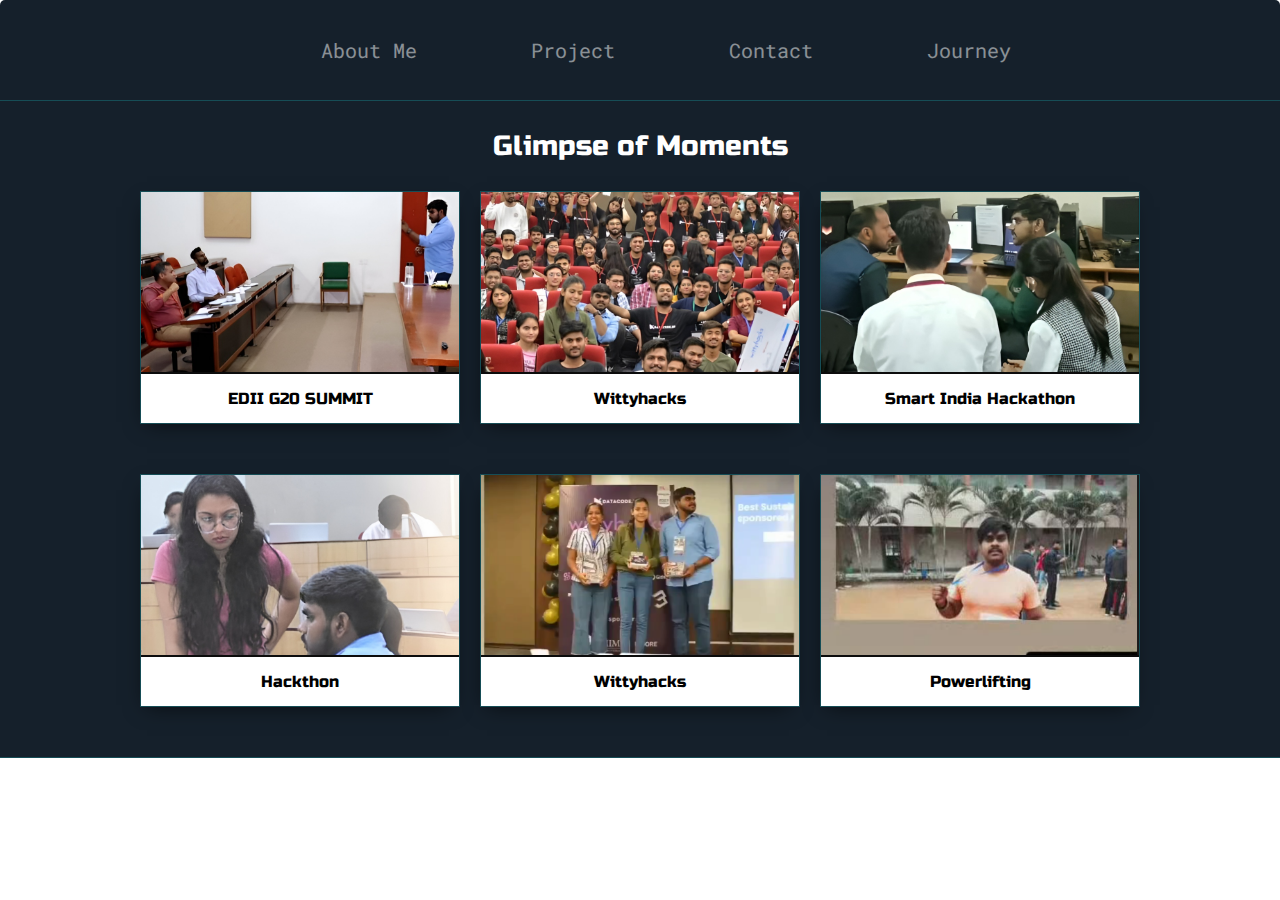
<file: moment.html>
<!DOCTYPE html>
<html lang="en">

<head>
    <meta charset="UTF-8">
    <meta name="viewport" content="width=device-width, initial-scale=1.0">
    <title>Shikher Kumar</title>
    <link rel="apple-touch-icon" sizes="180x180" href="./images/apple-touch-icon.png">
    <link rel="icon" type="image/png" sizes="32x32" href="./images/favicon-32x32.png">
    <link rel="icon" type="image/png" sizes="16x16" href="./images/favicon-16x16.png">
    <link rel="manifest" href="./images/site.webmanifest">

    <link href="https://fonts.googleapis.com/css2?family=Russo+One&display=swap" rel="stylesheet">
    <link href="https://fonts.googleapis.com/css2?family=Roboto+Mono:wght@500&family=Russo+One&display=swap"
        rel="stylesheet">
    <link rel="stylesheet" type="text/css" href="default.css">
</head>
<div class="nav-wrapper">
    <ul id="navigation" style="margin-left: 20%;">
        <li class="link"><a href="index.html#About">About me</a></li>
        <li class="link"><a href="./project.html">Project</a></li>
        <li class="link"><a href="index.html#contact">Contact</a></li>
        <li class="link"><a href="./Journey.html">Journey</a></li>


    </ul>
</div>
<div>
    <section class="s1">
        <div class="main-container">

            <a name="project"></a>
            <h3 style="text-align: center;">Glimpse of Moments</h3>

            <div class="post-wrapper">

                <div>
                    <div class="post">
                        <img class="thumbnail" src="images/moment1.jpg">
                        <div class="post-preview">
                            <h6 class="post-title" style="text-align: center;">EDII G20 SUMMIT</h6>

                        </div>
                    </div>
                </div>

                <div>
                    <div class="post">
                        <img class="thumbnail" src="images/moment5.jpg">
                        <div class="post-preview">
                            <h6 class="post-title" style="text-align: center;">Wittyhacks</h6>


                        </div>
                    </div>
                </div>

                <div>
                    <div class="post">

                        <img class="thumbnail" src="images/moment3.jpg">
                        <div class="post-preview">
                            <h6 class="post-title" style="text-align: center;">Smart India Hackathon </h6>


                        </div>
                    </div>
                </div>
            </div>



        </div>




        <div class="post-wrapper">

            <div>
                <div class="post">
                    <img class="thumbnail" src="images/moment2.jpg">
                    <div class="post-preview">
                        <h6 class="post-title" style="text-align: center;">Hackthon</h6>

                    </div>
                </div>
            </div>

            <div>
                <div class="post">
                    <img class="thumbnail" src="images/moment7.png">
                    <div class="post-preview">
                        <h6 class="post-title" style="text-align: center;">Wittyhacks</h6>


                    </div>
                </div>
            </div>

            <div>
                <div class="post">

                    <img class="thumbnail" src="images/moment6.png">
                    <div class="post-preview">
                        <h6 class="post-title" style="text-align: center;"> Powerlifting</h6>


                    </div>
                </div>
            </div>
        </div>



</div>
</section>
</div>
</body>

</html>
</file>
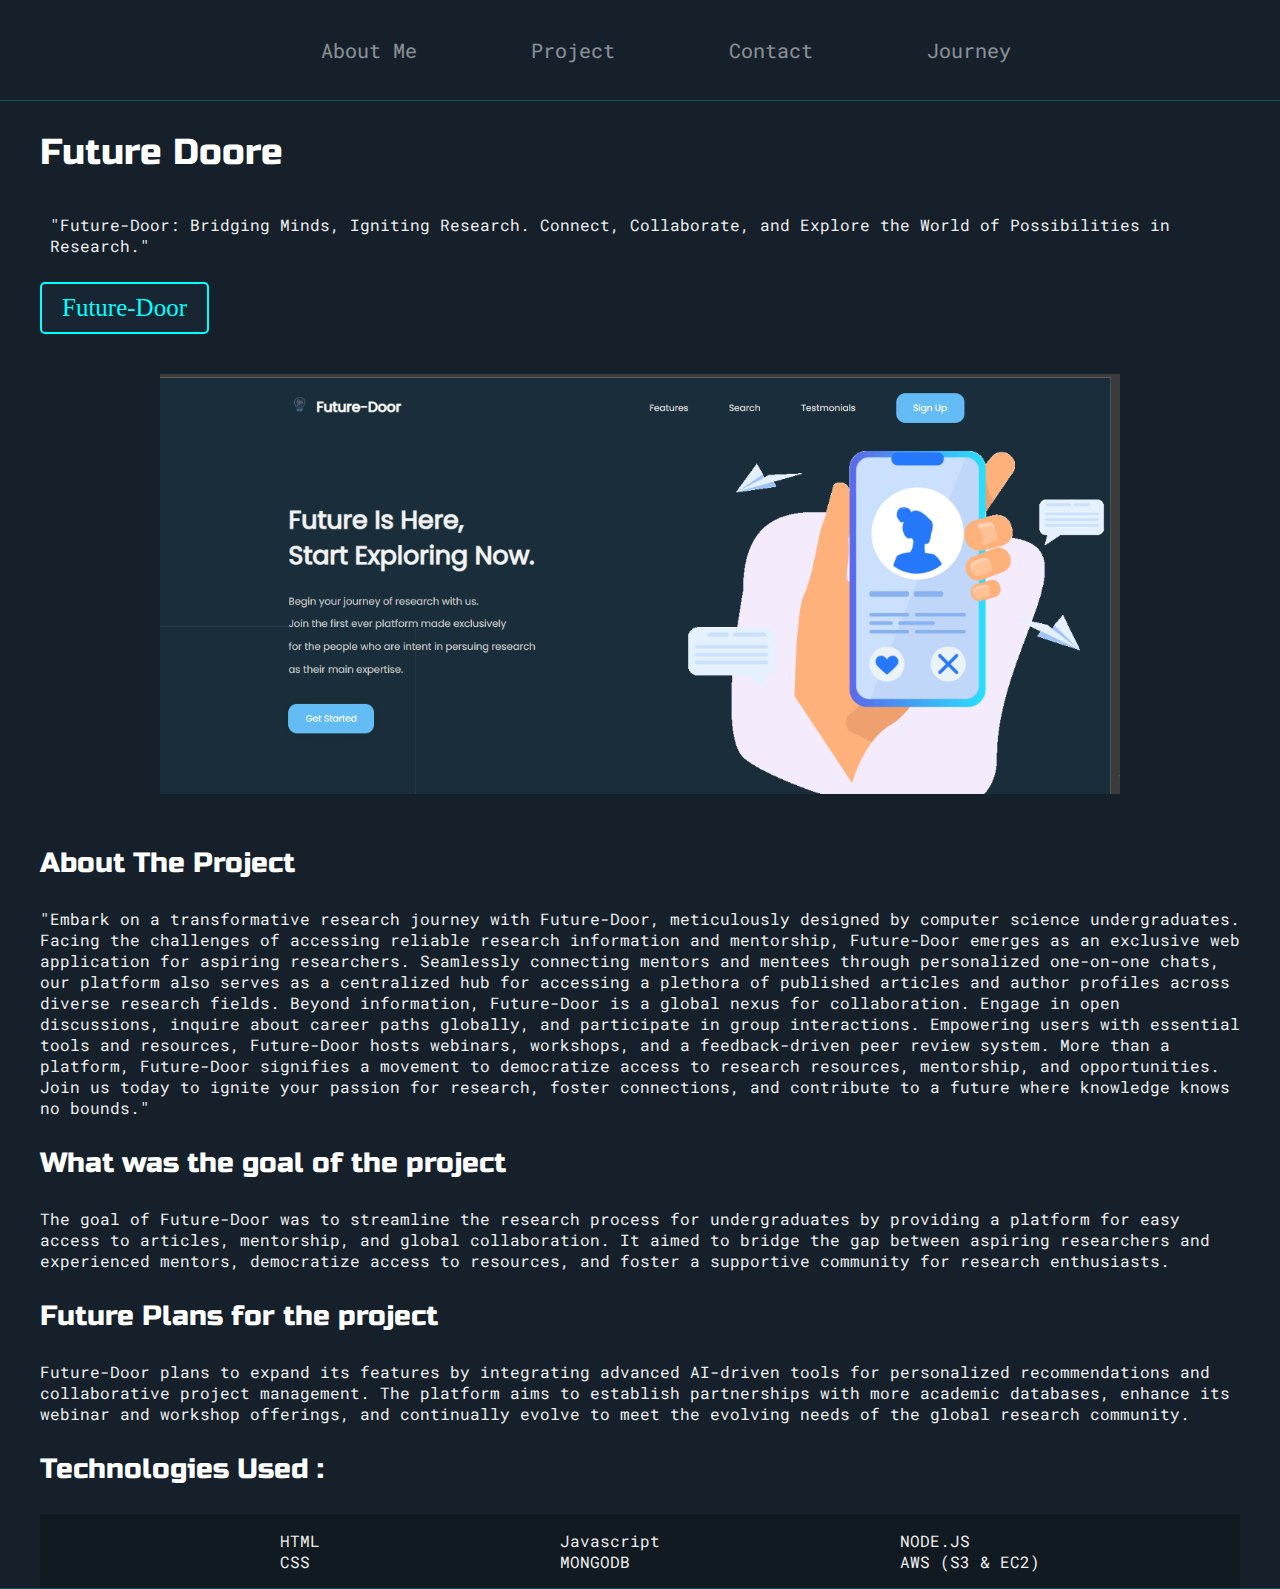
<file: post.html>
<!DOCTYPE html>
<html lang="en">

<head>
    <meta charset="UTF-8">
    <meta name="viewport" content="width=device-width, initial-scale=1.0">
    <title>Shikher Kumar</title>

    <link rel="apple-touch-icon" sizes="180x180" href="./images/apple-touch-icon.png">
    <link rel="icon" type="image/png" sizes="32x32" href="./images/favicon-32x32.png">
    <link rel="icon" type="image/png" sizes="16x16" href="./images/favicon-16x16.png">
    <link rel="manifest" href="./images/site.webmanifest">

    <link href="https://fonts.googleapis.com/css2?family=Russo+One&display=swap" rel="stylesheet">

    <link href="https://fonts.googleapis.com/css2?family=Roboto+Mono:wght@500&family=Russo+One&display=swap"
        rel="stylesheet">


    <link id="theme-style" rel="stylesheet" type="text/css" href="">
    <link rel="stylesheet" type="text/css" href="default.css">
</head>

<body class="s1">
    <div class="nav-wrapper">



        <ul id="navigation" style="margin-left: 20%;">
            <li class="link"><a href="index.html#About">About me</a></li>
            <li class="link"><a href="./project.html">Project</a></li>
            <li class="link"><a href="index.html#contact">Contact</a></li>
            <li class="link"><a href="./Journey.html">Journey</a></li>


        </ul>
    </div>
    <div class="main-container">
        
        <div>
            
            <h2 style="color: #ffffff;">Future Doore</h2>
            <p style="padding: 10px">"Future-Door: Bridging Minds, Igniting Research. Connect, Collaborate, and Explore the World of Possibilities in Research."</p>
            <div>
                <a href="https://github.com/SHIKHER09/Future-Door" 
                   style="display: inline-block; 
                          padding: 10px 20px; 
                          background-color: rgb(25, 39, 52, 0.8); 
                          color:aqua; 
                          text-decoration: none; 
                          border-radius: 5px; 
                          border: 2px solid aqua;
                          text-align: center;"
                           onmouseover="this.style.backgroundColor='black'"
                           onmouseout="this.style.backgroundColor='rgb(25, 39, 52, 0.8'">
                   Future-Door
                </a>
            </div>
        </div>
        <div class="img-container">
			<img src="images/2022-12-08.png"
				style="margin-bottom: 20px;margin-top: 40px; width: 80%;padding-left: 10%;">
		</div>
        <h3>About The Project</h3>
			<p style="justify-content: left;">"Embark on a transformative research journey with Future-Door, meticulously designed by computer science undergraduates. Facing the challenges of accessing reliable research information and mentorship, Future-Door emerges as an exclusive web application for aspiring researchers. Seamlessly connecting mentors and mentees through personalized one-on-one chats, our platform also serves as a centralized hub for accessing a plethora of published articles and author profiles across diverse research fields.

                Beyond information, Future-Door is a global nexus for collaboration. Engage in open discussions, inquire about career paths globally, and participate in group interactions. Empowering users with essential tools and resources, Future-Door hosts webinars, workshops, and a feedback-driven peer review system.
                
                More than a platform, Future-Door signifies a movement to democratize access to research resources, mentorship, and opportunities. Join us today to ignite your passion for research, foster connections, and contribute to a future where knowledge knows no bounds."</p>


                <h3>What was the goal of the project</h3>
                <p>The goal of Future-Door was to streamline the research process for undergraduates by providing a platform for easy access to articles, mentorship, and global collaboration. It aimed to bridge the gap between aspiring researchers and experienced mentors, democratize access to resources, and foster a supportive community for research enthusiasts.</p>
                <h3>Future Plans for the project</h3>
                <p>Future-Door plans to expand its features by integrating advanced AI-driven tools for personalized recommendations and collaborative project management. The platform aims to establish partnerships with more academic databases, enhance its webinar and workshop offerings, and continually evolve to meet the evolving needs of the global research community.</p>
            </div>

		
		<div  class="main-container">
            <h3>Technologies Used :</h3>
            <div  id="skills">
			<ul>
				<li>HTML</li>
				<li>CSS</li>
			</ul>
            <ul>
                <li>Javascript</li>
				<li>MONGODB</li>
            </ul>
            <ul>				
                <li>NODE.JS</li>
				<li>AWS (S3 & EC2)</li>
            </ul>
        </div>
		
		
		
	</div>

    
    
</body>

</html>
</file>
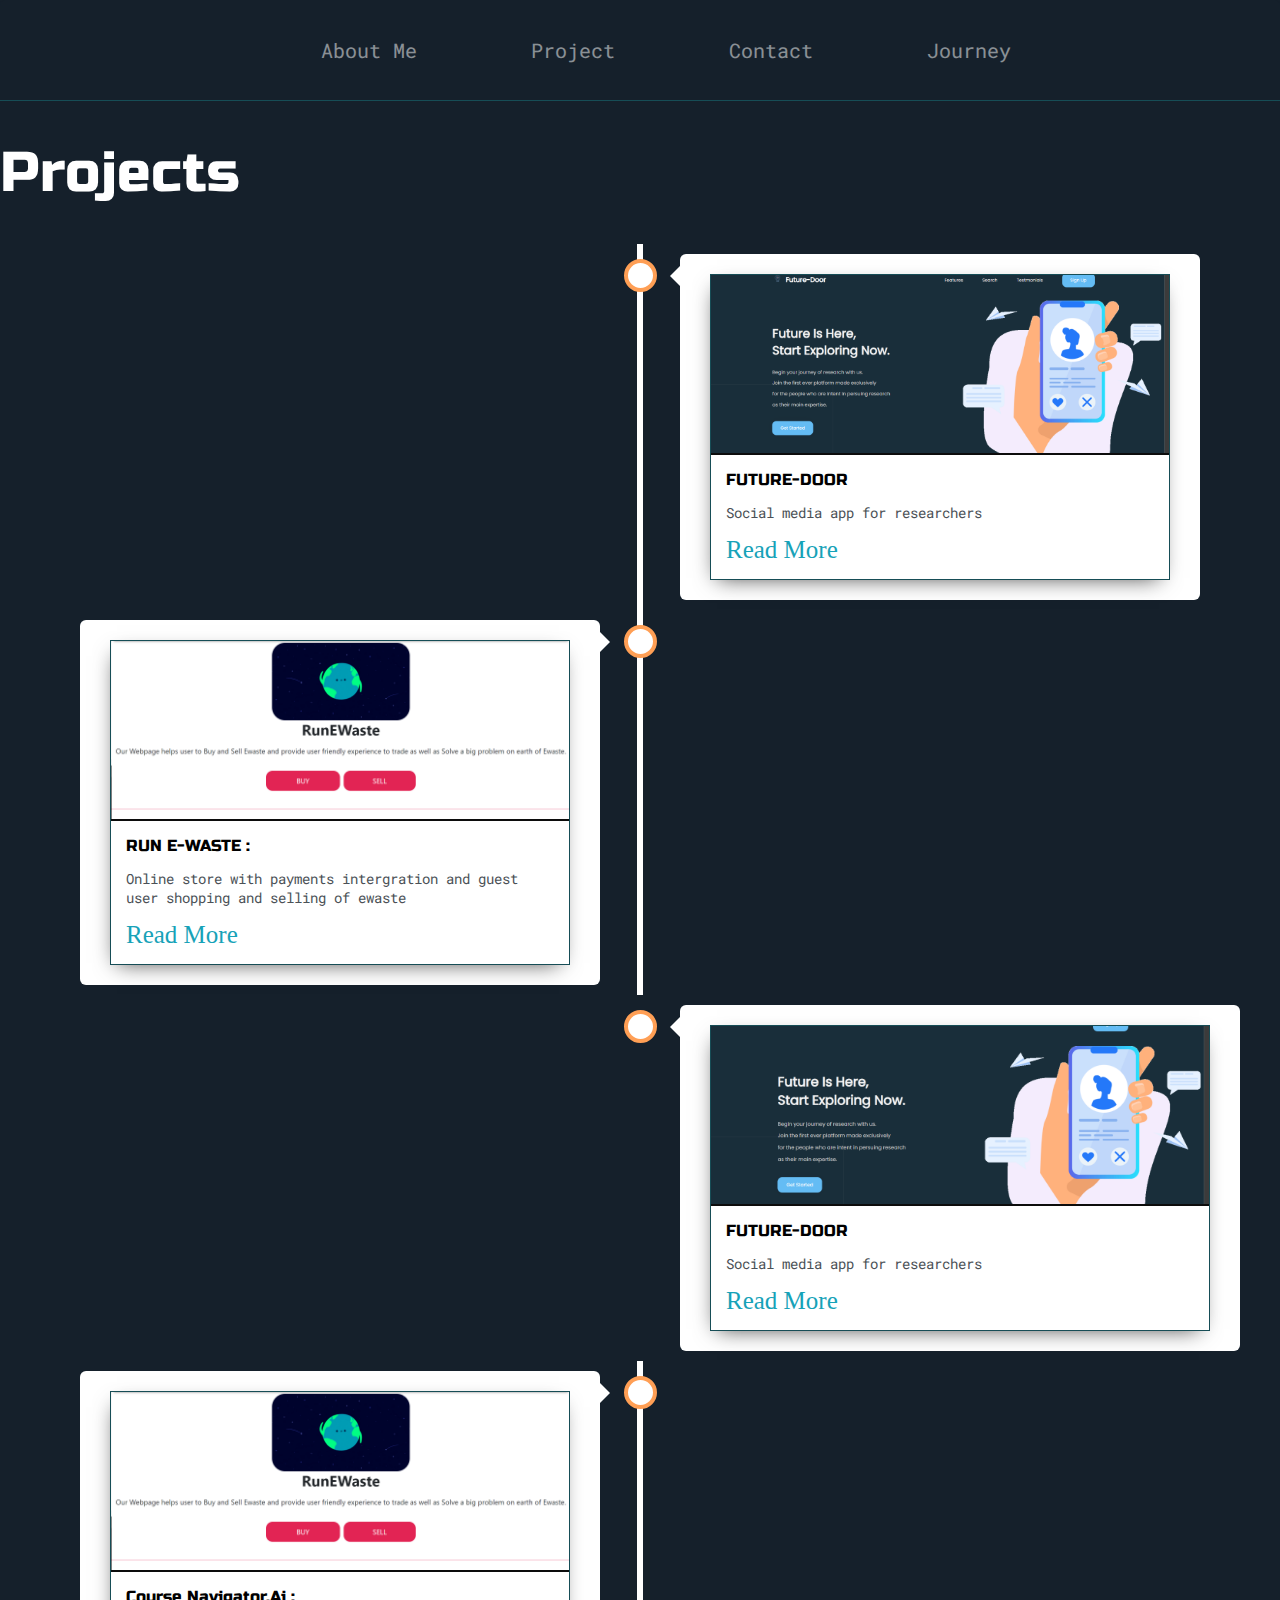
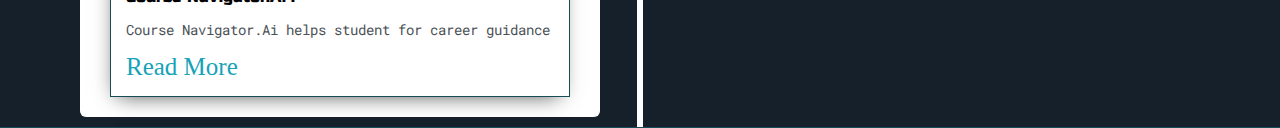
<file: project.html>
<!DOCTYPE html>
<html lang="en">

<head>
    <meta charset="UTF-8">
    <meta name="viewport" content="width=device-width, initial-scale=1.0">
    <title>Shikher Kumar</title>

    <link rel="apple-touch-icon" sizes="180x180" href="./images/apple-touch-icon.png">
    <link rel="icon" type="image/png" sizes="32x32" href="./images/favicon-32x32.png">
    <link rel="icon" type="image/png" sizes="16x16" href="./images/favicon-16x16.png">
    <link rel="manifest" href="./images/site.webmanifest">

    <link href="https://fonts.googleapis.com/css2?family=Russo+One&display=swap" rel="stylesheet">

    <link href="https://fonts.googleapis.com/css2?family=Roboto+Mono:wght@500&family=Russo+One&display=swap"
        rel="stylesheet">


    <link id="theme-style" rel="stylesheet" type="text/css" href="">
    <link rel="stylesheet" type="text/css" href="default.css">
</head>

<body class="s1">
    <div class="nav-wrapper">



        <ul id="navigation" style="margin-left: 20%;">
            <li class="link"><a href="index.html#About">About me</a></li>
            <li class="link"><a href="./project.html">Project</a></li>
            <li class="link"><a href="index.html#contact">Contact</a></li>
            <li class="link"><a href="./Journey.html">Journey</a></li>


        </ul>
    </div>
    <div>
        <h1 style="align-self: center;">Projects</h1>
    </div>



    <div class="timeline">

        <div class="container right">
            <div class="content">
                <div>
                    <div class="post">
                        <img class="thumbnail" src="images/2022-12-08.png">
                        <div class="post-preview">
                            <h6 class="post-title">FUTURE-DOOR</h6>
                            <p class="post-intro">Social media app for researchers</p>
                            <a href="post.html">Read More</a>
                        </div>
                    </div>
                </div>
            </div>
        </div>




        <div class="container left">
            <div class="content">
                <div>
                    <div class="post">
                        <img class="thumbnail" src="images/runewaste.png">
                        <div class="post-preview">
                            <h6 class="post-title">RUN E-WASTE :</h6>
                            <p class="post-intro">Online store with payments intergration and guest user shopping and
                                selling of ewaste</p>
                            <a href="https://runewastepro-1.vercel.app/LandingPage">Read More</a>
                        </div>
                    </div>
                </div>
            </div>
        </div>
    </div>



    <div class="container right">
        <div class="content">
            <div>
                <div class="post">
                    <img class="thumbnail" src="images/2022-12-08.png">
                    <div class="post-preview">
                        <h6 class="post-title">FUTURE-DOOR</h6>
                        <p class="post-intro">Social media app for researchers</p>
                        <a href="post.html">Read More</a>
                    </div>
                </div>
            </div>
        </div>
    </div>



    <div class="timeline">
        <div class="container left">
            <div class="content">
                <div class="post">
                    <img class="thumbnail" src="images/runewaste.png">
                    <div class="post-preview">
                        <h6 class="post-title">Course Navigator.Ai
                            :</h6>
                        <p class="post-intro">Course Navigator.Ai helps student for career guidance </p>
                        <a href="https://aii-08up.onrender.com/form">Read More</a>
                    </div>
                </div>
            </div>
        </div>
    </div>


    </div>
</body>
<style>
    * {
        box-sizing: border-box;
    }

    /* Set a background color */


    /* The actual timeline (the vertical ruler) */
    .timeline {
        position: relative;
        max-width: 1200px;
        margin: 0 auto;
    }

    /* The actual timeline (the vertical ruler) */
    .timeline::after {
        content: '';
        position: absolute;
        width: 6px;
        background-color: white;
        top: 0;
        bottom: 0;
        left: 50%;
        margin-left: -3px;
    }

    /* Container around content */
    .container {
        padding: 10px 40px;
        position: relative;
        background-color: inherit;
        width: 50%;
    }

    /* The circles on the timeline */
    .container::after {
        content: '';
        position: absolute;
        width: 25px;
        height: 25px;
        right: -17px;
        background-color: white;
        border: 4px solid #FF9F55;
        top: 15px;
        border-radius: 50%;
        z-index: 1;
    }

    /* Place the container to the left */
    .left {
        left: 0;
    }

    /* Place the container to the right */
    .right {
        left: 50%;
    }

    /* Add arrows to the left container (pointing right) */
    .left::before {
        content: " ";
        height: 0;
        position: absolute;
        top: 22px;
        width: 0;
        z-index: 1;
        right: 30px;
        border: medium solid white;
        border-width: 10px 0 10px 10px;
        border-color: transparent transparent transparent white;
    }

    /* Add arrows to the right container (pointing left) */
    .right::before {
        content: " ";
        height: 0;
        position: absolute;
        top: 22px;
        width: 0;
        z-index: 1;
        left: 30px;
        border: medium solid white;
        border-width: 10px 10px 10px 0;
        border-color: transparent white transparent transparent;
    }

    /* Fix the circle for containers on the right side */
    .right::after {
        left: -16px;
    }

    /* The actual content */
    .content {
        padding: 20px 30px;
        background-color: white;
        position: relative;
        border-radius: 6px;
    }

    /* Media queries - Responsive timeline on screens less than 600px wide */
    @media screen and (max-width: 600px) {

        /* Place the timelime to the left */
        .timeline::after {
            left: 31px;
        }

        /* Full-width containers */
        .container {
            width: 100%;
            padding-left: 70px;
            padding-right: 25px;
        }

        /* Make sure that all arrows are pointing leftwards */
        .container::before {
            left: 60px;
            border: medium solid white;
            border-width: 10px 10px 10px 0;
            border-color: transparent white transparent transparent;
        }

        /* Make sure all circles are at the same spot */
        .left::after,
        .right::after {
            left: 15px;
        }

        /* Make all right containers behave like the left ones */
        .right {
            left: 0%;
        }
    }
</style>


</html>
</file>
<file: default.css>
:root {
	--mainColor: #15202B;
	--secondaryColor: #192734;

	--borderColor: #164D56;

	--mainText: #fff;
	--secondaryText: #eeeeee;

	--themeDotBorder: #FFF;

	--previewBg: rgb(25, 39, 52, 0.8);
	--previewShadow: #111921;


	--buttonColor: #17a2b8;


}


html,
body {
	padding: 0;
	margin: 0;
	scroll-behavior: smooth;
}

body * {
	transition: 0.3s;
}


h1,
h2,
h3,
h4,
h5,
h6,
strong {
	color: var(--mainText);
	font-family: 'Russo One', sans-serif;
	font-weight: 500;
}

p,
li,
span,
label,
input,
textarea {
	color: var(--secondaryText);
	font-family: 'Roboto Mono', monospace;
}

a {
	text-decoration: none;
	color: #17a2b8;
	font-size: 25px;

}

ul {
	list-style: none;
}

h1 {
	font-size: 56px;
}

h2 {
	font-size: 36px;
}

h3 {
	font-size: 28px;
}

h4 {
	font-size: 24px;
}

h5 {
	font-size: 20px;
}

h6 {
	font-size: 16px;
}


.s1 {
	background-color: var(--mainColor);
	border-bottom: 1px solid var(--borderColor);
	overflow: auto;
}

.s2 {
	background-color: var(--secondaryColor);
	border-bottom: 1px solid var(--borderColor);
	overflow: auto;
}




.main-container {
	width: 1200px;
	margin: 0 auto;
}


.greeting-wrapper {
	display: grid;
	text-align: center;
	align-content: center;
	min-height: 10em;

}

.intro-wrapper {
	background-color: var(--secondaryColor);
	border: 1px solid var(--borderColor);
	border-radius: 5px 5px 0 0;


	-webkit-box-shadow: -1px 1px 3px -1px rgba(0, 0, 0, 0.75);
	-moz-box-shadow: -1px 1px 3px -1px rgba(0, 0, 0, 0.75);
	box-shadow: -1px 1px 3px -1px rgba(0, 0, 0, 0.75);

	display: grid;
	grid-template-columns: 1fr 1fr;
	grid-template-areas:
		'nav-wrapper nav-wrapper'
		'left-column right-column'
	;
}


.nav-wrapper {
	border-radius: 5px 5px 0 0;
	grid-area: nav-wrapper;
	border-bottom: 1px solid var(--borderColor);
	display: flex;
	justify-content: space-between;
	align-items: center;
	background-color: var(--mainColor);
}

#navigation a {
	color: var(--mainText);
}


#navigation {
	margin: 0;
	padding: 10px;
}

#navigation li {
	display: inline-block;
	margin-right: 5px;
	margin-left: 5px;
}

.dots-wrapper {
	display: flex;
	padding: 10px;
}

#dot-1 {
	background-color: #FC6058;
}

#dot-2 {
	background-color: #FEC02F;
}

#dot-3 {
	background-color: #2ACA3E;
}

.browser-dot {
	background-color: black;
	height: 15px;
	width: 15px;
	border-radius: 50%;
	margin: 5px;

	-webkit-box-shadow: -1px 1px 3px -1px rgba(0, 0, 0, 0.75);
	-moz-box-shadow: -1px 1px 3px -1px rgba(0, 0, 0, 0.75);
	box-shadow: -1px 1px 3px -1px rgba(0, 0, 0, 0.75);

}


.left-column {
	grid-area: left-column;
	padding-top: 50px;
	padding-bottom: 50px;
}

#profile_pic {
	display: block;
	margin: 0 auto;
	border-radius: 30px;
	height: 200px;
	width: 200px;
	object-fit: cover;
	border: 2px solid var(--borderColor);
}


#theme-options-wrapper {
	display: flex;
	justify-content: center;
}

.theme-dot {
	height: 30px;
	width: 30px;
	background-color: black;
	border-radius: 50%;

	margin: 5px;
	border: 2px solid var(--themeDotBorder);

	-webkit-box-shadow: -1px 1px 3px -1px rgba(0, 0, 0, 0.75);
	-moz-box-shadow: -1px 1px 3px -1px rgba(0, 0, 0, 0.75);
	box-shadow: -1px 1px 3px -1px rgba(0, 0, 0, 0.75);

	cursor: pointer;
}


.theme-dot:hover {
	border-width: 5px;
}


#light-mode {
	background-color: #fff;
}

#blue-mode {
	background-color: #192734;
}

#green-mode {
	background-color: #20d0ad;
}

#purple-mode {
	background-color: #5d46a2;
}

#settings-note {
	font-size: 12px;
	font-style: italic;
	text-align: center;
}

.right-column {
	grid-area: right-column;
	display: grid;
	align-content: center;

	padding-top: 50px;
	padding-bottom: 50px;
}


#preview-shadow {
	background-color: var(--previewShadow);
	max-width: 300px;
	height: 180px;
	padding-left: 30px;
	padding-top: 30px;
}

#preview {
	width: 300px;
	border: 1.5px solid #17a2b8;
	background-color: var(--previewBg);
	padding: 15px;
	position: relative;
}

.corner {
	width: 7px;
	height: 7px;
	border-radius: 50%;
	border: 1.5px solid #17a2b8;
	background-color: #fff;
	position: absolute;
}

#corner-tl {
	top: -5px;
	left: -5px
}

#corner-tr {
	top: -5px;
	right: -5px
}


#corner-br {
	bottom: -5px;
	right: -5px
}


#corner-bl {
	bottom: -5px;
	left: -5px
}

.about-wrapper {
	display: grid;
	grid-template-columns: repeat(auto-fit, minmax(320px, 1fr));
	padding-bottom: 50px;
	padding-top: 50px;
	gap: 100px;
}


#skills {
	display: flex;
	justify-content: space-evenly;
	background-color: var(--previewShadow);
	
}

.social-links {
	display: grid;
	align-content: center;
	text-align: center;
	columns: white;
}

#social_img {
	width: 100%;
	border-radius: 40px;
}



.post-wrapper {
	display: grid;
	grid-template-columns: repeat(auto-fit, 320px);
	gap: 20px;
	justify-content: center;
	padding-bottom: 50px;
}





.prev:hover,
.next:hover {
	background-color: rgba(0, 0, 0, 1);
}

.post {
	border: 1px solid var(--borderColor);
	-webkit-box-shadow: -2px 7px 21px -9px rgba(0, 0, 0, 0.75);
	-moz-box-shadow: -2px 7px 21px -9px rgba(0, 0, 0, 0.75);
	box-shadow: -2px 7px 21px -9px rgba(0, 0, 0, 0.75);
}

.thumbnail {
	display: block;
	width: 100%;
	height: 180px;
	object-fit: cover;
	border-bottom: 2px solid #0c0c0c;
}




.post-preview {
	background-color: #fff;
	padding: 15px;
}

.post-title {
	color: black;
	margin: 0;
}

.post-intro {
	color: #4b5156;
	font-size: 14px;
}


#contact-form {
	display: block;
	max-width: 600px;
	margin: 0 auto;
	border: 1px solid var(--borderColor);
	padding: 15px;
	border-radius: 50px;
	background-color: var(--mainColor);
	margin-bottom: 50px;

}

#contact-form label {
	line-height: 2.7em;
}

#contact-form textarea {
	min-height: 100px;
	font-size: 14px;
}


.input-field {
	width: 100%;
	padding-top: 10px;
	padding-bottom: 10px;
	background-color: var(--secondaryColor);
	border-radius: 60px;
	border: 1px solid var(--borderColor);
	font-size: 14px;
}


#submit-btn {
	margin-top: 10px;
	width: 100%;
	padding-top: 10px;
	padding-bottom: 10px;
	color: #fff;
	background-color: var(--buttonColor);
	border: none;
	border-radius: 80px;
}


@media screen and (max-width: 1200px) {
	.main-container {
		width: 95%;
	}
}

@media screen and (max-width: 800px) {
	.intro-wrapper {
		grid-template-columns: 1fr;
		grid-template-areas:
			'nav-wrapper'
			'left-column'
			'right-column'
		;
	}

	.right-column {
		justify-content: center;
	}

}

@media screen and (max-width: 400px) {
	#preview-shadow {
		max-width: 280px;
		height: 180px;
		padding-left: 10px;
		padding-top: 10px;
	}

	#preview {
		width: 280px;

	}

}

.link a {
	color: #fff;
	opacity: 0.5;
	text-decoration: none;
	text-transform: capitalize;
	padding: 10px 30px;
	margin: 0 20px;
	line-height: 80px;
	transition: .5s;
	font-size: 20px;
}

.link a:hover,
.link.active a {
	opacity: 1;
}
</file>
